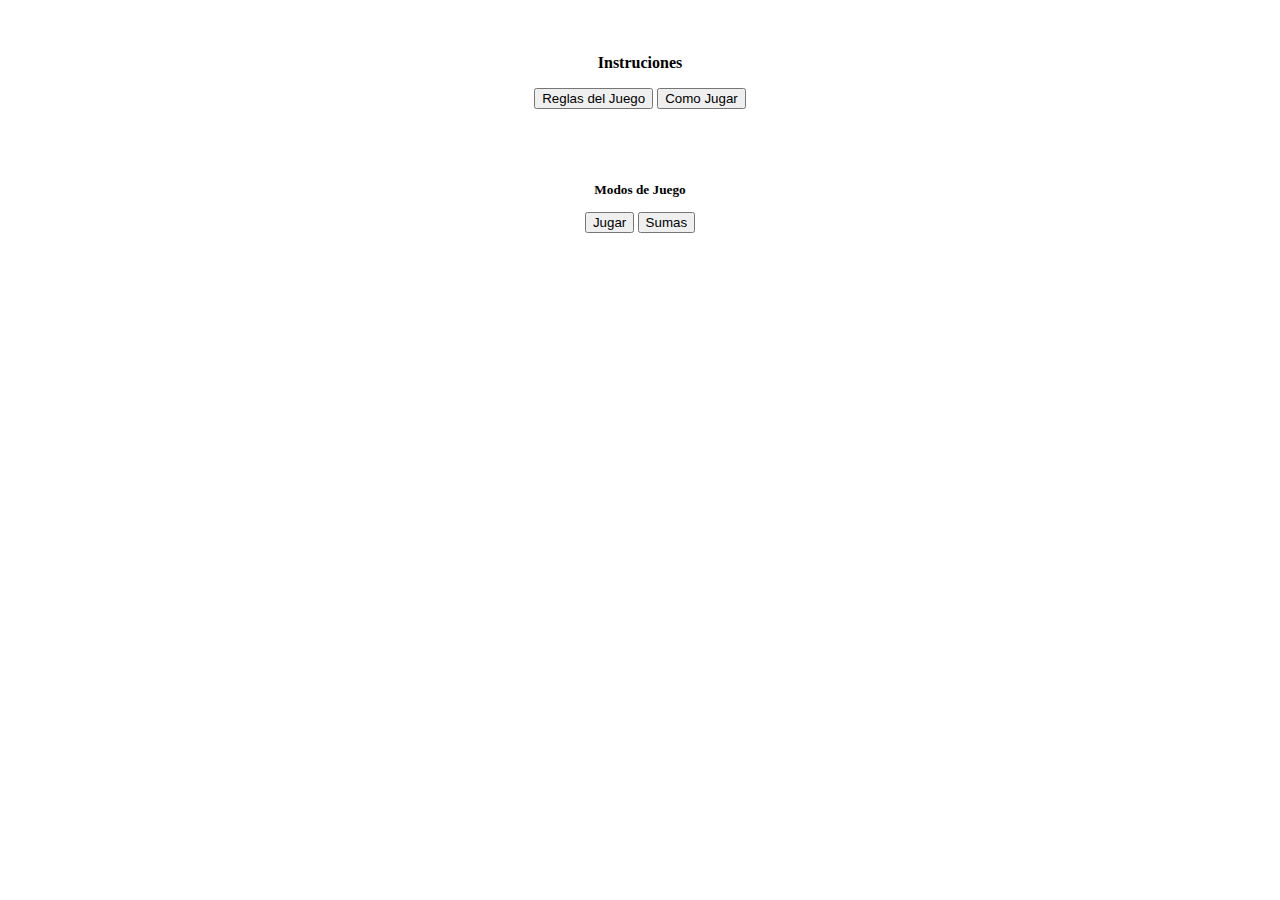
<file: index.html>
<!DOCTYPE html>
<html lang="en">
      <head>
    <meta charset="UTF-8">
    <title>App Mini Juegos</title>
    <link rel="stylesheet" href="css/index.css">
    <link href="https://cdn.jsdelivr.net/npm/bootstrap@5.1.3/dist/css/bootstrap.min.css" rel="stylesheet" integrity="sha384-1BmE4kWBq78iYhFldvKuhfTAU6auU8tT94WrHftjDbrCEXSU1oBoqyl2QvZ6jIW3" crossorigin="anonymous">
                <!--  <div>  <button onclick="location.href='https://www.facebook.com'">Abrir una página de ejemplo</button> </div> -->
      </head>

      <header>    

      </header>   
      <body>

         <style>
            body {
                  background-image: url("https://img.freepik.com/vector-gratis/escena-paisaje-pradera-blanco-al-atardecer_1308-73345.jpg?w=2000");

            }
      
</style>
                  <h4 class="d-grid gap-2 col-6 mx-auto">
                  <p> Instruciones</p>

                  <button class="btn btn-outline-info"   onclick="location.href='img/Reglas.png'" type="button">Reglas del Juego</button>
                  <button class="btn btn-outline-info"   onclick="location.href='video/como_jugar.mp4'" type="button">Como Jugar</button>
                   </h4>

            
                  <h5 class="d-grid gap-2 col-6 mx-auto"> 
                  <p>Modos de Juego</p>

                  <button class="btn btn-outline-info"   onclick="location.href='img.html'" type="button">Jugar</button>
                  <button class="btn btn-outline-info"   onclick="location.href='sumas.html'" type="button">Sumas</button>
                  <!--<button class="btn btn-outline-info"   onclick="location.href='Restas.html'" type="button">Restas</button>-->
                  </h5>
           
      </body>

       <footer>     

          <!-- <div> <p> <a href="img/Reglas.png"> Reglas de Juego</a> </p> </div>
           <div> <p> <a href="video/como _jugar.mp4">Como Jugar</a> </p> </div>
           <div> <p> <a href="img.html"> Jugar</a> </p> </div>
           <div> <p> <a href="sumas.html"> Sumas</a> </p> </div>
      
     <div>  <a href="img.html"> <input type="button" value="Jugar"></a>    </div>  -->
   </footer>
   <style>
      
      html{
         background:transparent; 
         }
</style>
</html>
</file>
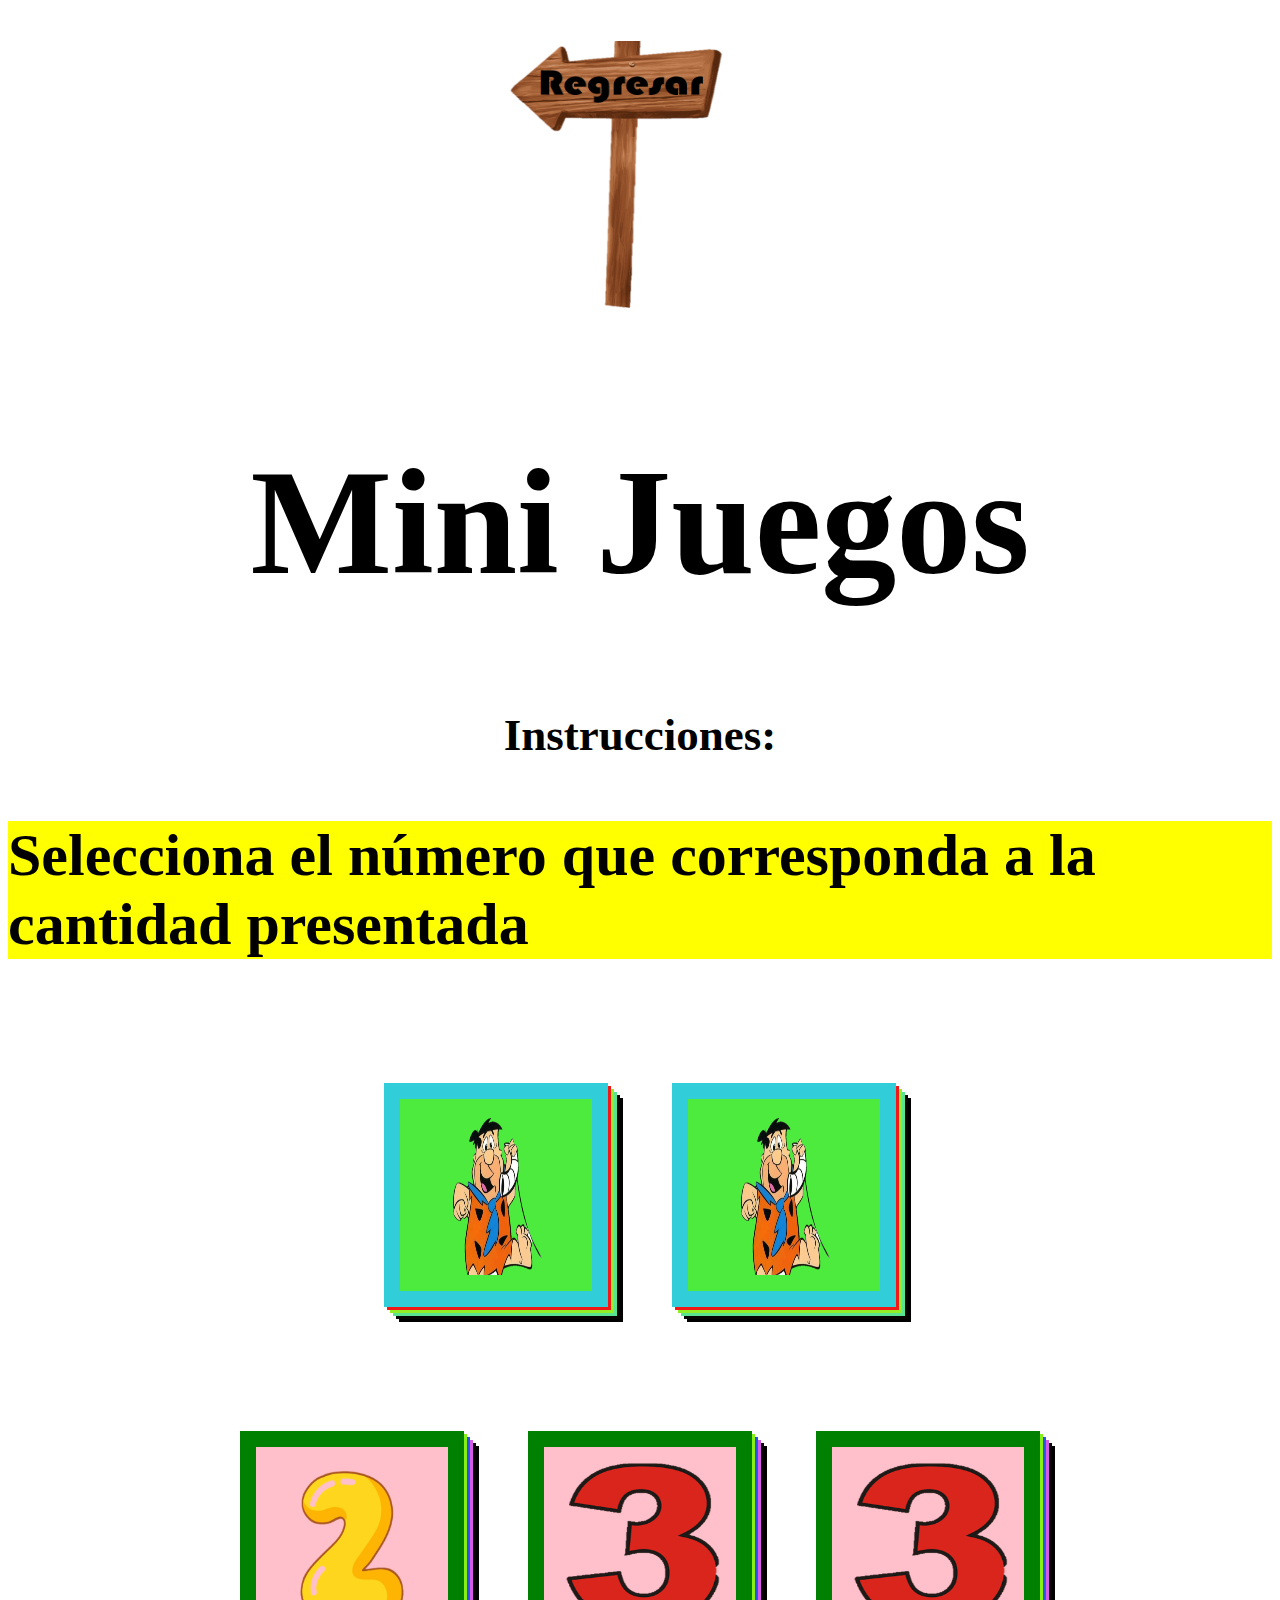
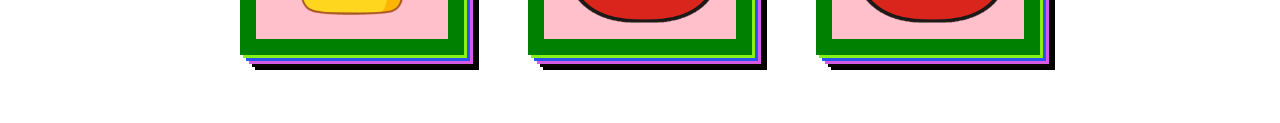
<file: img.html>
<!DOCTYPE html>
<html lang="en">
<head>
    <meta charset="UTF-8">
    <title>App Mini Juegos</title>
    <link rel="stylesheet" href="css/img.css">
    
 
    <style>
        body{
            background-image: url('https://img.freepik.com/vector-gratis/fondo-dibujos-animados-elementos-matematicas_23-2148157674.jpg?w=2000');
            
               
        
        }

        img:hover   {
        background-color: #aA3884;
                    }
        img.footer:hover{
        background-color: #FE642E;    
                         }        
    </style>    

        <img id="star1" src="img\star1.png" style="display:none">
        <img id="star2" src="img\star2.png" style="display:none">
        <img id="star3" src="img\star3.png" style="display:none">
 
</head>
     <body id="agua">
         
        
     <header>
         
        

            <div class="centrar">
                <button id="im4" type="button"> <img id="im4" src="img\regresar.png"  onclick="location.href='Index.html'"/></button>
            </div>

        
        
         
            <h1> Mini Juegos </h1>
            <h2> Instrucciones: <p> Selecciona el número que corresponda a la cantidad presentada </p> </h2>        
       </header>
        <!--<img src="img\1.png">
        <img src="img\2.png">
        <img src="img\3.png">
        <img src="img\4.png">
        <img src="img\5.png">
        <img src="img\6.png">
        <img src="img\7.png">
        <img src="img\8.png">
        <img src="img\9.png">
         -->
            <!-- <script src="js/efectos.js"></script>  -->
            
            <div class="centrar">        
              <script id="num" src="js/dibujos.js"></script>
            </div>
            
      </body>
<footer>

            
            
            <div class="centrar">  
                <script id="num" src="js/numeros.js"></script> 
             </div>
             
             <script src="js/OnClic.js"></script>
                                
</footer>
</html>
</file>
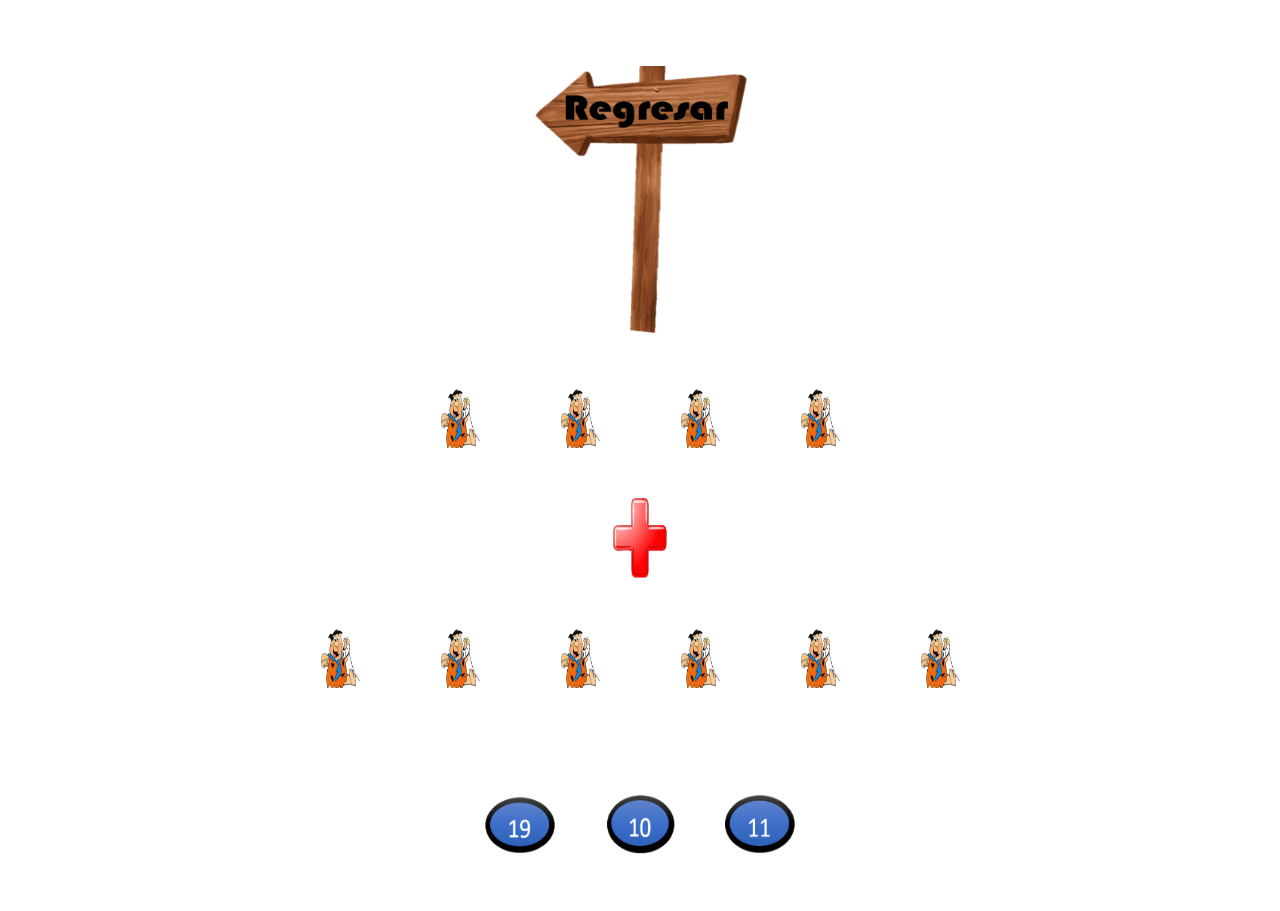
<file: sumas.html>
<!DOCTYPE html>
<html lang="en">
<head>
    <meta charset="UTF-8">
    <title>App Mini Juegos</title>
    <link rel="stylesheet" href="css/sumas.css">
    <link href="https://cdn.jsdelivr.net/npm/bootstrap@5.1.3/dist/css/bootstrap.min.css" rel="stylesheet" integrity="sha384-1BmE4kWBq78iYhFldvKuhfTAU6auU8tT94WrHftjDbrCEXSU1oBoqyl2QvZ6jIW3" crossorigin="anonymous">
    
    <style>
             img:hover   {
		 background-image: url("https://i.pinimg.com/originals/e7/d3/83/e7d383a9ddb7187adfe162110055b121.jpg");
         /*background-color: rgb(216, 25, 25);*/
                    }
    </style>    
</head>
     <body>
        <div class="centrar">
            <button id="tr" type="button"> <img id="tr" src="img\regresar.png"  onclick="location.href='Index.html'"/></button>
        </div>

            <script src="https://cdn.jsdelivr.net/npm/bootstrap@5.1.3/dist/js/bootstrap.bundle.min.js" integrity="sha384-ka7Sk0Gln4gmtz2MlQnikT1wXgYsOg+OMhuP+IlRH9sENBO0LRn5q+8nbTov4+1p" crossorigin="anonymous"></script>
                <div class="container col-md-10 centrar"> 
            <script class="rt" src="js/dib_der.js"></script>   
                <div><img id="sum" class="mx-auto d-block" src="img\suma.png"> </div>
            <script class="rt" src="js/dib_izq.js"></script>   
        </div>
     </body>

    <footer>
           
        <div class="container col-md-10 centrar"> 
          <script id="sn" src="js/validacion.js"></script>
        </div>
          
        
          <script src="js/OnclicSumas.js"></script>
         <!-- <script src="js/núms_oper.js"></script>  -->  
    </footer>
</html>
</file>
<file: css/index.css>
h4{
    
   font-weight: bold;
    
    text-align:center;
    padding: 30px;  
    background-color:transparent;  
    text-align: center;
    margin: auto;
    
    }
h5{
        text-align:center;
        padding: 30px;  
        background-color:transparent;  
        text-align: center;
        margin: auto;
        }


header{                                    
background:transparent;               
    
}

head{                                    
background:transparent;               
    
}

body{                                    
background:transparent;               
    
}

footer{
    
    background:transparent; 

}
</file>
<file: css/img.css>
.centrar{
        text-align: center;
        padding-top: 2em;
        padding-bottom: 1.5em;
        }
#num{
        height: 10em;
        width: 10em;
        opacity: 100%;
        
}
#star1, #star2,#star3{
        height: 10em;
        width: 10em;
        background-color: transparent;
        background-image: none;
    }
.IM2{
    padding: 1em 1em;
    height: 10em;
    width: 10em;
    background: pink;
    margin: 2em;
    text-align: center;
    border: 1em solid green;
         box-shadow: 
         3px  3px 0px #85f118,
         6px  6px 0px #2755ee,
         9px  9px 0px #d45be4,
        12px 12px 0px #080503,
        15px 15px 0px #000000; 
}
.IM3{
        padding: 1em 1em;
        height: 10em;
        width: 10em;
        background: rgb(76, 235, 62);
        margin: 2em;
        text-align: center;
        border: 1em solid rgb(49, 206, 218);
             box-shadow: 
             3px  3px 0px #f11818,
             6px  6px 0px #91ee27,
             9px  9px 0px #5be48f,
            12px 12px 0px #080503,
            15px 15px 0px #000000; 
    }
    
#im4{    
       
        height: 20em;
        width: 30em;
        background: transparent;
        border: none;
}
h1{
	text-align:center;
	font-size: 150px;
        background-image: url('https://cdn2.hubspot.net/hubfs/521251/estudiar_matematicas-1.png');
}       
h2{
        text-align:center;
	font-size: 45px;
        background-image: url("https://previews.123rf.com/images/rastudio/rastudio1611/rastudio161100364/65116972-dibujado-a-mano-de-dibujos-animados-del-paisaje-de-oto%C3%B1o-dibujo-animado-colorido-del-fondo-del-oto%C3%B1o.jpg");
         
}
h3{
        text-align:right;
	font-size: 45px;
}

p{
        text-align:left;
	font-size: 60px;
         background: yellow;
        
}
        

header{
	background:transparent;
}




#im1{

        background: transparent;
        width: 25em;
        height: 15em;
        background-color: transparent;
        
}
</file>
<file: css/sumas.css>
img{
    padding: 0px 0px;
    display: inline-block;
    vertical-align: middle;
}

img{
    height: 60px;
    width: 70px;
    margin: 25px;
    border: 0px solid black;
}

body{
    background-image: url("http://2.bp.blogspot.com/-hXUazLcO9P4/TrKiT2Yfs4I/AAAAAAAAXT4/wO_NPmuYrG8/s1600/dibujosdepizarraparaimprimir1.jpg");
    opacity: 100%;
    background-size: 100% 100%;
}

#ft{

    height: 8em;
    width: 8em;
    opacity: 100%;

}
#sum{

    background-color: transparent;
    background-image: none;
    width: 5em;
    height: 5em;
}
.rt{
    background-color: transparent;
    background-image: none;
    width: 5em;
    height: 5em;
}
#sn{
    background-color: transparent;
    background-image: none;
    width: 5em;
    height: 5em;
}
.centrar{
    text-align: center;
    padding-top: 2em;
    padding-bottom: 1.5em;
}
#tr{
        height: 20em;
        width: 30em;
        background: transparent;
        border: none;
        text-align: right;
}
</file>
